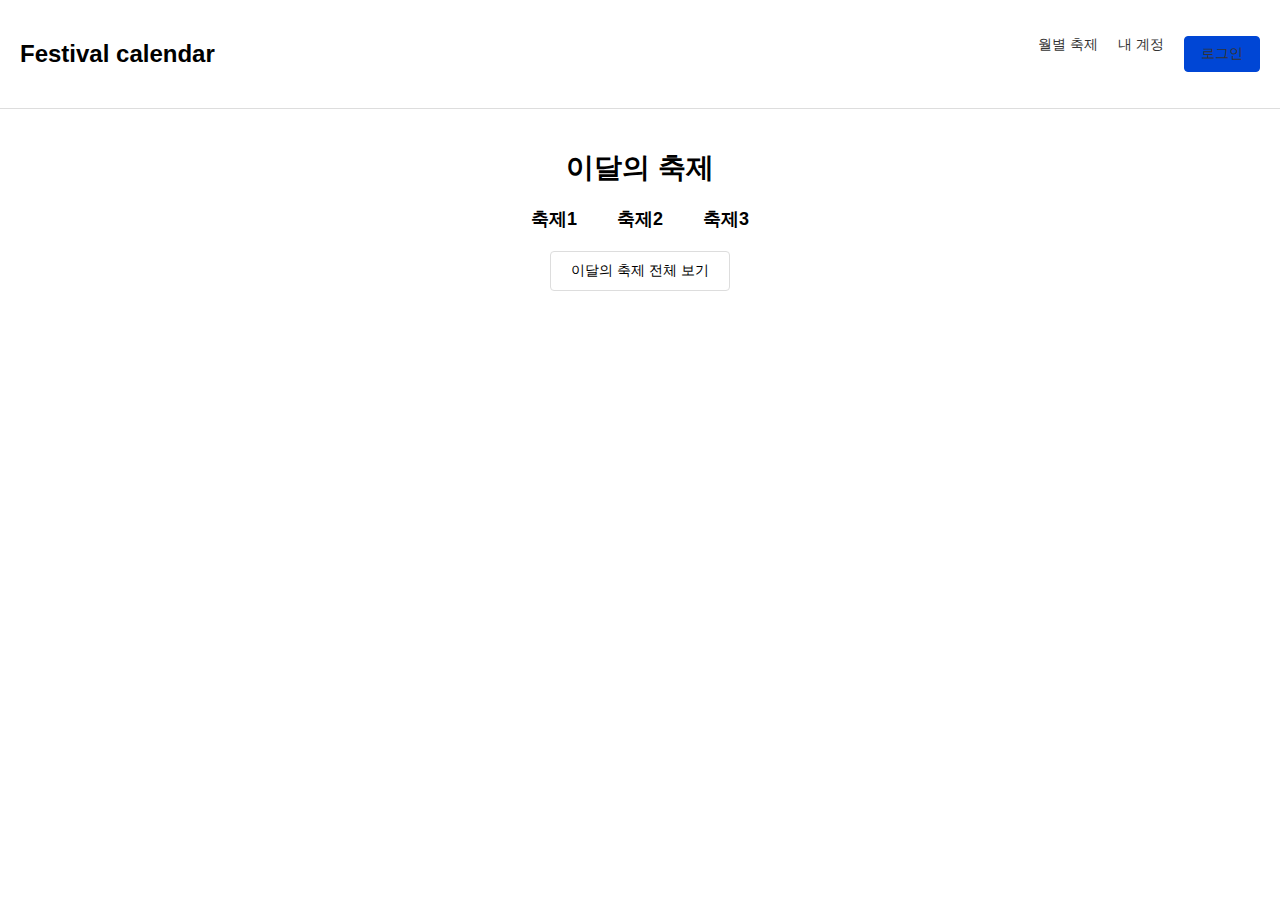
<file: index.html>
<!DOCTYPE html>
<html lang="ko">
<head>
    <meta charset="UTF-8">
    <meta name="viewport" content="width=device-width, initial-scale=1.0">
    <title>이달의 축제</title>
    <style>
        body {
            font-family: Arial, sans-serif;
            margin: 0;
            padding: 0;
        }
        header {
            display: flex;
            justify-content: space-between;
            align-items: center;
            padding: 20px;
            border-bottom: 1px solid #ddd;
        }
        .menu {
            display: flex;
            gap: 20px;
        }
        .menu a {
            text-decoration: none;
            color: #333;
            font-size: 14px;
        }
        .menu a:hover {
            text-decoration: underline;
        }
        .login-btn {
            padding: 8px 16px;
            border: 1px solid #0046d5;
            background-color: #0046d5;
            color: white;
            font-size: 14px;
            border-radius: 4px;
            text-decoration: none;
        }
        .login-btn:hover {
            background-color: #003bb3;
        }
        .content {
            text-align: center;
            margin: 40px 20px;
        }
        .content h1 {
            font-size: 28px;
            margin-bottom: 20px;
        }
        .festivals {
            display: flex;
            justify-content: center;
            gap: 40px;
            font-size: 18px;
            font-weight: bold;
        }
        .view-all {
            margin-top: 20px;
            padding: 10px 20px;
            border: 1px solid #ddd;
            background-color: white;
            border-radius: 4px;
            font-size: 14px;
            cursor: pointer;
        }
        .view-all:hover {
            background-color: #f0f0f0;
        }
    </style>
</head>
<body>
    <header>
        <h2>Festival calendar</h2>
        <nav class="menu">
            <a href="#">월별 축제</a>
            <a href="#">내 계정</a>
            <a href="#" class="login-btn">로그인</a>
        </nav>
    </header>
    <main class="content">
        <h1>이달의 축제</h1>
        <div class="festivals">
            <div>축제1</div>
            <div>축제2</div>
            <div>축제3</div>
        </div>
        <button class="view-all">이달의 축제 전체 보기</button>
    </main>
</body>
</html>
</file>
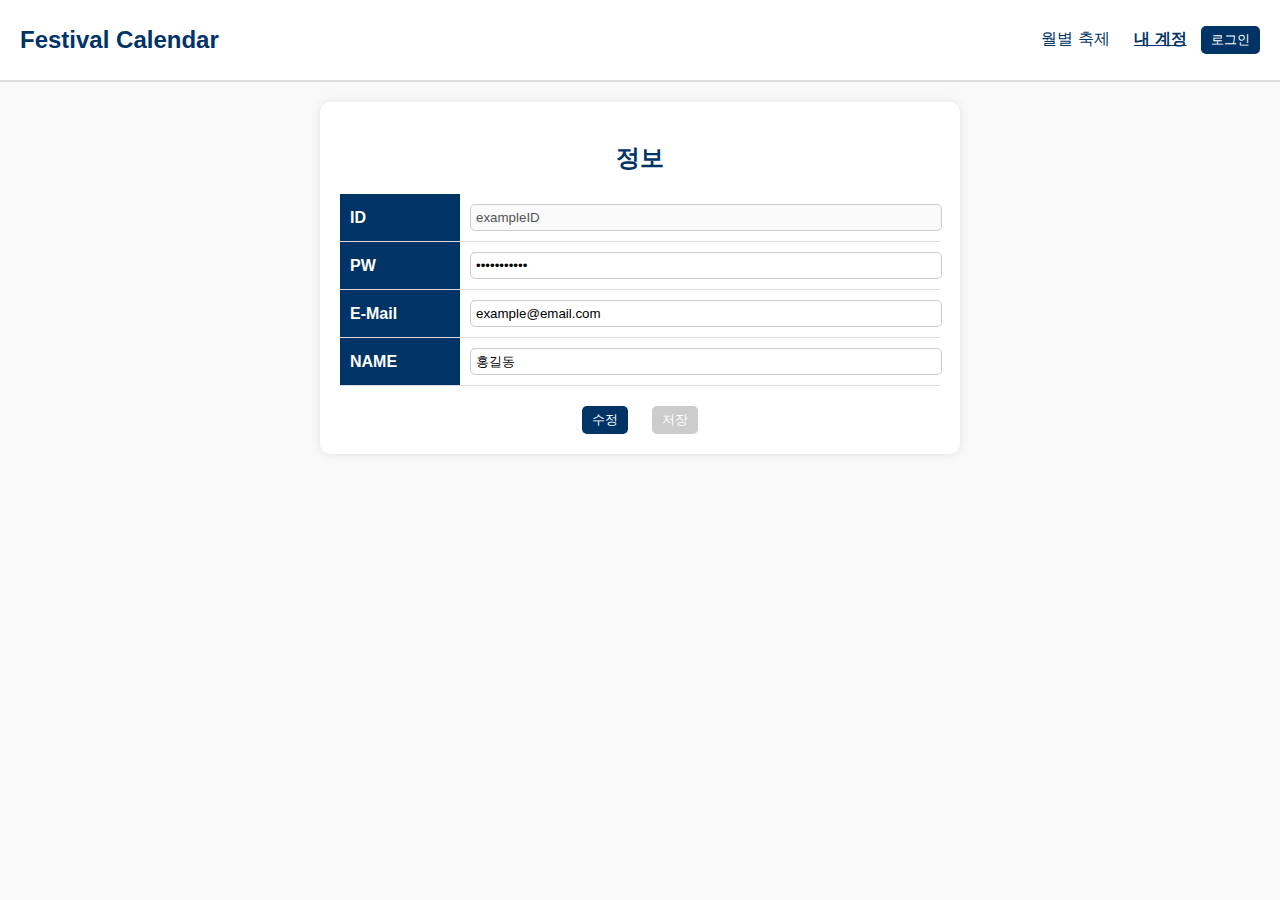
<file: account-info.html>
<!DOCTYPE html>
<html lang="ko">

<head>
    <meta charset="UTF-8">
    <meta name="viewport" content="width=device-width, initial-scale=1.0">
    <title>Festival Calendar - 내 계정</title>
    <link rel="stylesheet" href="account-info.css">
</head>

<body>
    <header>
        <h1>Festival Calendar</h1>
        <nav>
            <a href="#">월별 축제</a>
            <a href="#" class="active">내 계정</a>
            <button id="loginButton">로그인</button>
        </nav>
    </header>
    <main>
        <section class="account-info">
            <h2>정보</h2>
            <table>
                <tr>
                    <th>ID</th>
                    <td><input type="text" id="userId" value="exampleID" disabled></td>
                </tr>
                <tr>
                    <th>PW</th>
                    <td><input type="password" id="userPw" value="password123"></td>
                </tr>
                <tr>
                    <th>E-Mail</th>
                    <td><input type="email" id="userEmail" value="example@email.com"></td>
                </tr>
                <tr>
                    <th>NAME</th>
                    <td><input type="text" id="userName" value="홍길동"></td>
                </tr>
            </table>
            <div class="buttons">
                <button id="editButton">수정</button>
                <button id="saveButton" disabled>저장</button>
            </div>
        </section>
    </main>
    <script src="account-info.js"></script>
</body>

</html>
</file>
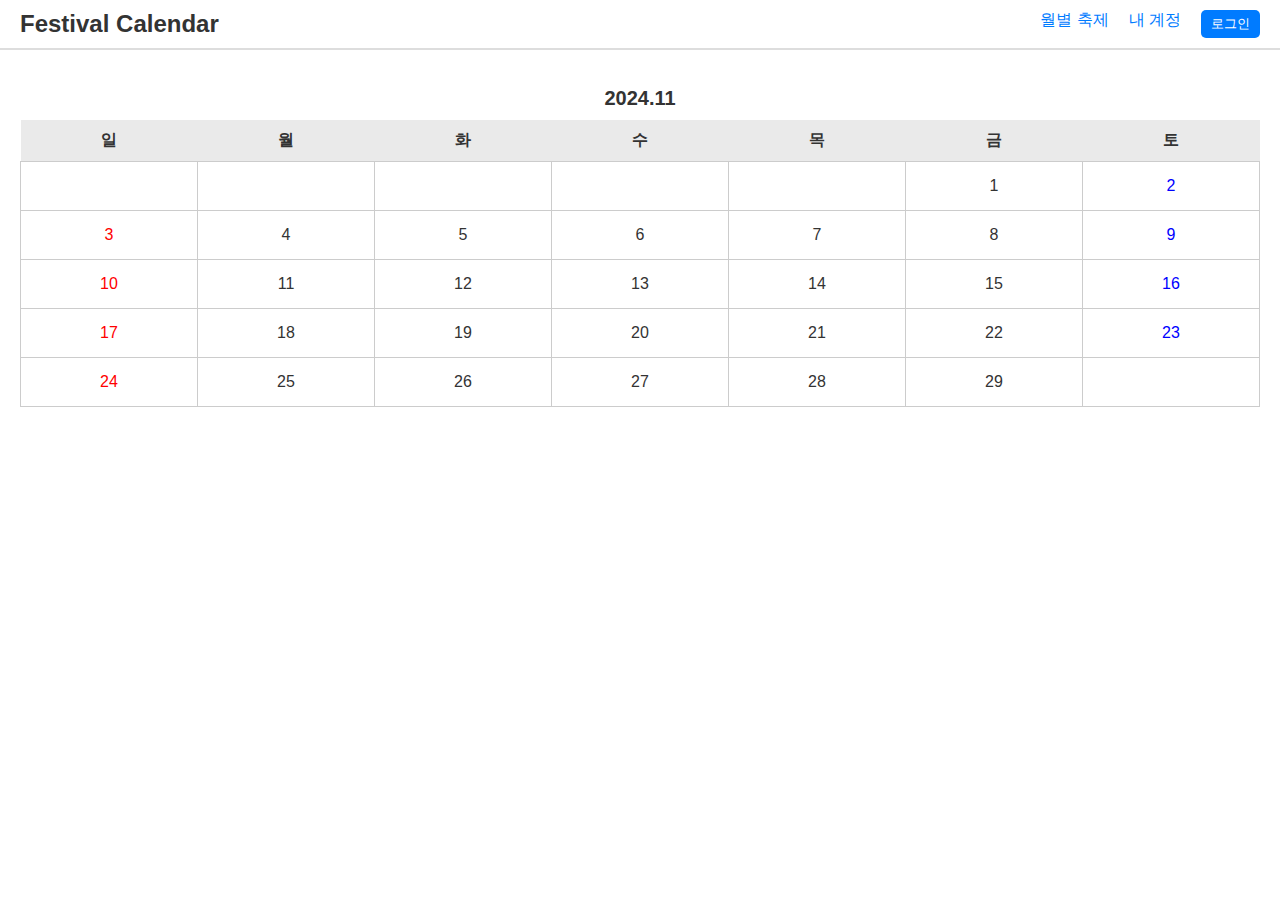
<file: calender.html>
<!DOCTYPE html>
<html lang="ko">

<head>
    <meta charset="UTF-8">
    <meta name="viewport" content="width=device-width, initial-scale=1.0">
    <title>Festival Calendar</title>
    <link rel="stylesheet" href="calendar.css">
</head>

<body>
    <header>
        <h1>Festival Calendar</h1>
        <nav>
            <a href="#">월별 축제</a>
            <a href="#">내 계정</a>
            <button id="login">로그인</button>
        </nav>
    </header>
    <main>
        <section class="calendar">
            <h2>2024.11</h2>
            <table>
                <thead>
                    <tr>
                        <th>일</th>
                        <th>월</th>
                        <th>화</th>
                        <th>수</th>
                        <th>목</th>
                        <th>금</th>
                        <th>토</th>
                    </tr>
                </thead>
                <tbody>
                    <tr>
                        <td class="sunday"></td>
                        <td></td>
                        <td></td>
                        <td></td>
                        <td></td>
                        <td>1</td>
                        <td class="saturday">2</td>
                    </tr>
                    <tr>
                        <td class="sunday">3</td>
                        <td>4</td>
                        <td>5</td>
                        <td>6</td>
                        <td>7</td>
                        <td>8</td>
                        <td class="saturday">9</td>
                    </tr>
                    <tr>
                        <td class="sunday">10</td>
                        <td>11</td>
                        <td>12</td>
                        <td>13</td>
                        <td>14</td>
                        <td>15</td>
                        <td class="saturday">16</td>
                    </tr>
                    <tr>
                        <td class="sunday">17</td>
                        <td>18</td>
                        <td>19</td>
                        <td>20</td>
                        <td>21</td>
                        <td>22</td>
                        <td class="saturday">23</td>
                    </tr>
                    <tr>
                        <td class="sunday">24</td>
                        <td>25</td>
                        <td>26</td>
                        <td>27</td>
                        <td>28</td>
                        <td>29</td>
                        <td></td>
                    </tr>
                </tbody>
            </table>
        </section>
    </main>
</body>

</html>
</file>
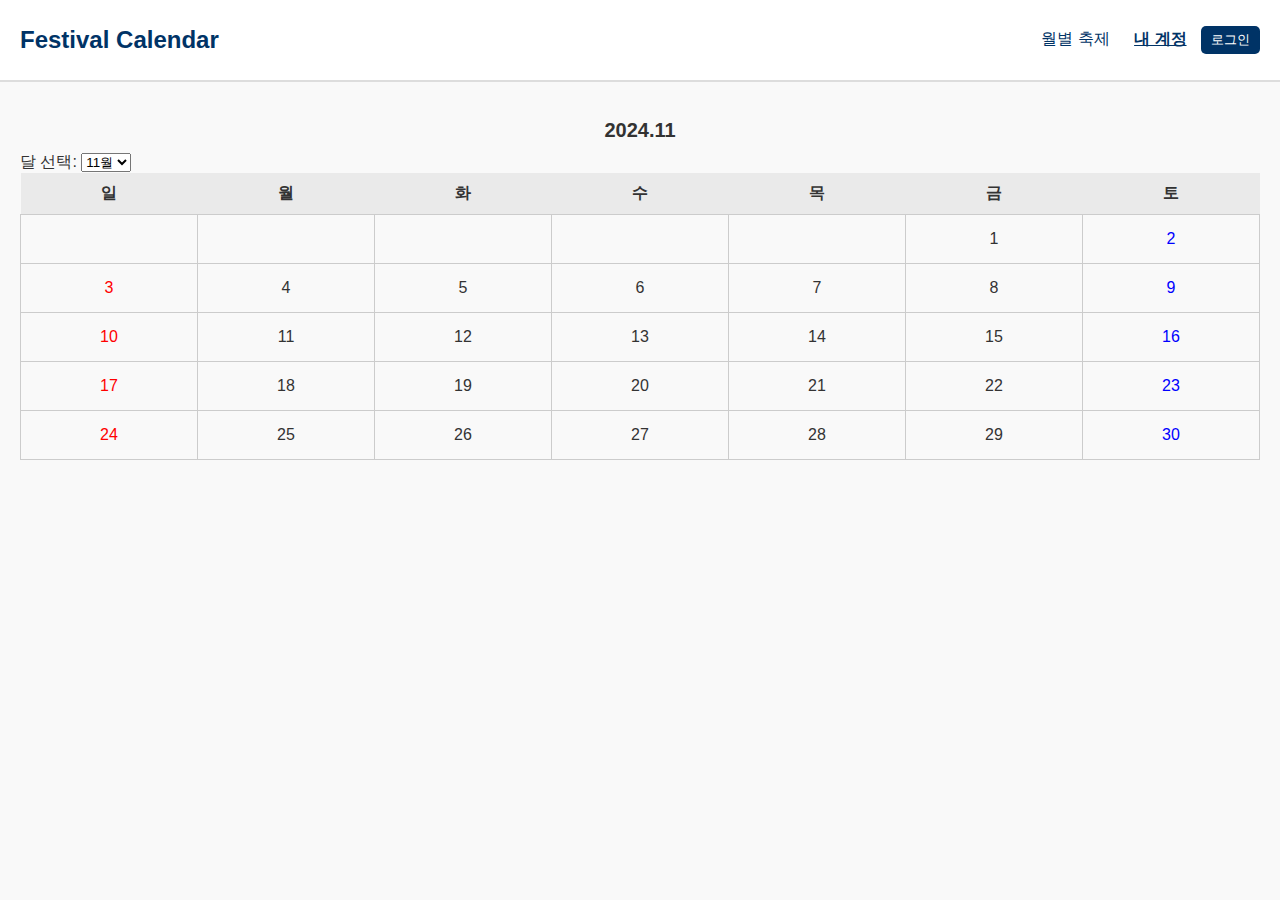
<file: web/calender.html>
<!DOCTYPE html>
<html lang="ko">

<head>
    <meta charset="UTF-8">
    <meta name="viewport" content="width=device-width, initial-scale=1.0">
    <title>Festival Calendar</title>
    <link rel="stylesheet" href="calendar.css">
</head>

<body>
    <header>
        <h1>Festival Calendar</h1>
        <nav>
            <a href="#">월별 축제</a>
            <a href="account-info.html" class="active">내 계정</a>
            <button id="loginButton">로그인</button>
        </nav>
    </header>
    <main>
        <section class="calendar">
            <h2 id="calendarTitle">2024.11</h2>
            <label for="monthSelect">달 선택: </label>
            <select id="monthSelect">
                <option value="0">1월</option>
                <option value="1">2월</option>
                <option value="2">3월</option>
                <option value="3">4월</option>
                <option value="4">5월</option>
                <option value="5">6월</option>
                <option value="6">7월</option>
                <option value="7">8월</option>
                <option value="8">9월</option>
                <option value="9">10월</option>
                <option value="10" selected>11월</option>
                <option value="11">12월</option>
            </select>
            <table>
                <thead>
                    <tr>
                        <th>일</th>
                        <th>월</th>
                        <th>화</th>
                        <th>수</th>
                        <th>목</th>
                        <th>금</th>
                        <th>토</th>
                    </tr>
                </thead>
                <tbody id="calendarBody">
                    <!-- 날짜가 동적으로 생성됩니다 -->
                </tbody>
            </table>
        </section>
    </main>
    <script src="calendar.js"></script>
</body>

</html>
</file>
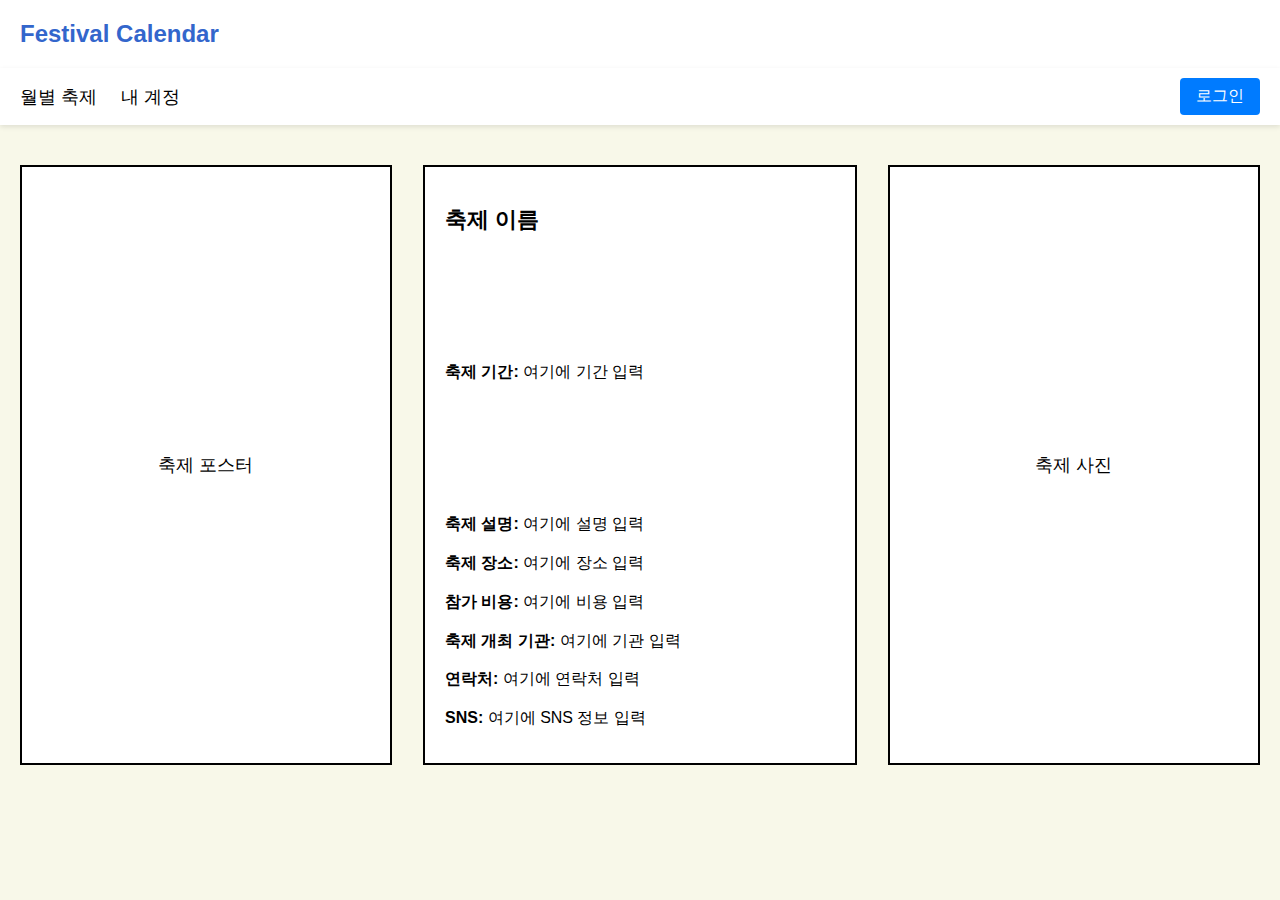
<file: 축제 캘린더 및 상세 페이지/축제 상세페이지/festival_detali.html>
<!DOCTYPE html>
<html lang="ko">
<head>
  <meta charset="UTF-8">
  <meta name="viewport" content="width=device-width, initial-scale=1.0">
  <title>축제 상세페이지</title>
  <style>
    body {
      font-family: Arial, sans-serif;
      margin: 0;
      padding: 0;
      background-color: #f8f8e9; /* 배경색 */
    }

    header {
      text-align: left;
      padding: 20px;
      background-color: white;
      font-size: 24px;
      font-weight: bold;
      color: #3366cc; /* 제목 색상 */
    }

    nav {
      display: flex;
      justify-content: space-between;
      align-items: center;
      padding: 10px 20px;
      background-color: white;
      box-shadow: 0px 2px 5px rgba(0, 0, 0, 0.1); /* 하단 그림자 */
    }

    nav a {
      text-decoration: none;
      font-size: 18px;
      color: black;
      margin-right: 20px;
    }

    nav button {
      padding: 8px 16px;
      font-size: 16px;
      background-color: #007bff;
      color: white;
      border: none;
      border-radius: 4px;
      cursor: pointer;
    }

    nav button:hover {
      background-color: #0056b3;
    }

    .container {
      display: flex;
      justify-content: space-between;
      padding: 40px 20px;
      gap: 20px; /* 섹션 간 간격 */
    }

    .poster, .description, .photo {
      border: 2px solid black;
      background-color: white;
      box-sizing: border-box;
    }

    .poster {
      width: 30%;
      height: 600px;
      display: flex;
      justify-content: center;
      align-items: center;
      font-size: 18px;
    }

    .description {
      width: 35%;
      padding: 20px;
      font-size: 16px;
      display: flex;
      flex-direction: column;
      justify-content: space-between;
    }

    .description h2 {
      font-size: 22px;
      margin-bottom: 10px;
    }

    .description p {
      margin: 10px 0;
    }

    .photo {
      width: 30%;
      height: 600px;
      display: flex;
      justify-content: center;
      align-items: center;
      font-size: 18px;
    }

    /* 추가적인 스타일링 */
    .description div {
      line-height: 1.8;
    }
  </style>
</head>
<body>
  <header>Festival Calendar</header>
  <nav>
    <div>
      <a href="#">월별 축제</a>
      <a href="#">내 계정</a>
    </div>
    <button>로그인</button>
  </nav>
  <div class="container">
    <div class="poster">축제 포스터</div>
    <div class="description">
      <h2>축제 이름</h2>
      <p><strong>축제 기간:</strong> 여기에 기간 입력</p>
      <div>
        <p><strong>축제 설명:</strong> 여기에 설명 입력</p>
        <p><strong>축제 장소:</strong> 여기에 장소 입력</p>
        <p><strong>참가 비용:</strong> 여기에 비용 입력</p>
        <p><strong>축제 개최 기관:</strong> 여기에 기관 입력</p>
        <p><strong>연락처:</strong> 여기에 연락처 입력</p>
        <p><strong>SNS:</strong> 여기에 SNS 정보 입력</p>
      </div>
    </div>
    <div class="photo">축제 사진</div>
  </div>
</body>
</html>
</file>
<file: account-info.css>
body {
    font-family: Arial, sans-serif;
    margin: 0;
    padding: 0;
    background-color: #f9f9f9;
    color: #333;
}

header {
    display: flex;
    justify-content: space-between;
    align-items: center;
    padding: 10px 20px;
    background-color: #ffffff;
    border-bottom: 2px solid #ddd;
}

header h1 {
    font-size: 24px;
    color: #003366;
}

nav a {
    margin: 0 10px;
    text-decoration: none;
    color: #003366;
}

nav a.active {
    font-weight: bold;
    text-decoration: underline;
}

button {
    padding: 5px 10px;
    background-color: #003366;
    color: white;
    border: none;
    border-radius: 5px;
    cursor: pointer;
}

button:disabled {
    background-color: #ccc;
    cursor: not-allowed;
}

main {
    padding: 20px;
}

.account-info {
    max-width: 600px;
    margin: 0 auto;
    background-color: #ffffff;
    padding: 20px;
    border-radius: 10px;
    box-shadow: 0 0 10px rgba(0, 0, 0, 0.1);
}

.account-info h2 {
    margin-bottom: 20px;
    text-align: center;
    color: #003366;
}

table {
    width: 100%;
    border-collapse: collapse;
    margin-bottom: 20px;
}

th, td {
    text-align: left;
    padding: 10px;
    border-bottom: 1px solid #ddd;
}

th {
    background-color: #003366;
    color: white;
    width: 20%;
}

td input {
    width: 100%;
    padding: 5px;
    border: 1px solid #ccc;
    border-radius: 5px;
}

.buttons {
    text-align: center;
}

.buttons button {
    margin: 0 10px;
}
</file>
<file: calendar.css>
body {
    font-family: Arial, sans-serif;
    margin: 0;
    padding: 0;
    background-color: #ffffff; /* 하얀색으로 변경 */
    color: #333;
}

header {
    display: flex;
    justify-content: space-between;
    align-items: center;
    padding: 10px 20px;
    background-color: #ffffff; /* 헤더 배경도 하얀색으로 유지 */
    border-bottom: 2px solid #ddd;
}


header h1 {
    font-size: 24px;
    margin: 0;
}

nav {
    display: flex;
    gap: 20px;
}

nav a {
    text-decoration: none;
    color: #007bff;
}

#login {
    background-color: #007bff;
    color: white;
    border: none;
    border-radius: 5px;
    padding: 5px 10px;
    cursor: pointer;
}

main {
    padding: 20px;
}

.calendar h2 {
    text-align: center;
    font-size: 20px;
    margin-bottom: 10px;
}

table {
    width: 100%;
    border-collapse: collapse;
    text-align: center;
}

th {
    background-color: #eaeaea;
    padding: 10px;
}

td {
    border: 1px solid #ccc;
    padding: 15px;
}

.sunday {
    color: red;
}

.saturday {
    color: blue;
}
</file>
<file: web/calendar.css>
body {
    font-family: Arial, sans-serif;
    margin: 0;
    padding: 0;
    background-color: #f9f9f9;
    color: #333;
}

header {
    display: flex;
    justify-content: space-between;
    align-items: center;
    padding: 10px 20px;
    background-color: #ffffff;
    border-bottom: 2px solid #ddd;
}

header h1 {
    font-size: 24px;
    color: #003366;
}

nav a {
    margin: 0 10px;
    text-decoration: none;
    color: #003366;
}

nav a.active {
    font-weight: bold;
    text-decoration: underline;
}

button {
    padding: 5px 10px;
    background-color: #003366;
    color: white;
    border: none;
    border-radius: 5px;
    cursor: pointer;
}

button:disabled {
    background-color: #ccc;
    cursor: not-allowed;
}

main {
    padding: 20px;
}

.calendar h2 {
    text-align: center;
    font-size: 20px;
    margin-bottom: 10px;
}

table {
    width: 100%;
    border-collapse: collapse;
    text-align: center;
}

th {
    background-color: #eaeaea;
    padding: 10px;
}

td {
    border: 1px solid #ccc;
    padding: 15px;
}

.sunday {
    color: red;
}

.saturday {
    color: blue;
}
</file>
